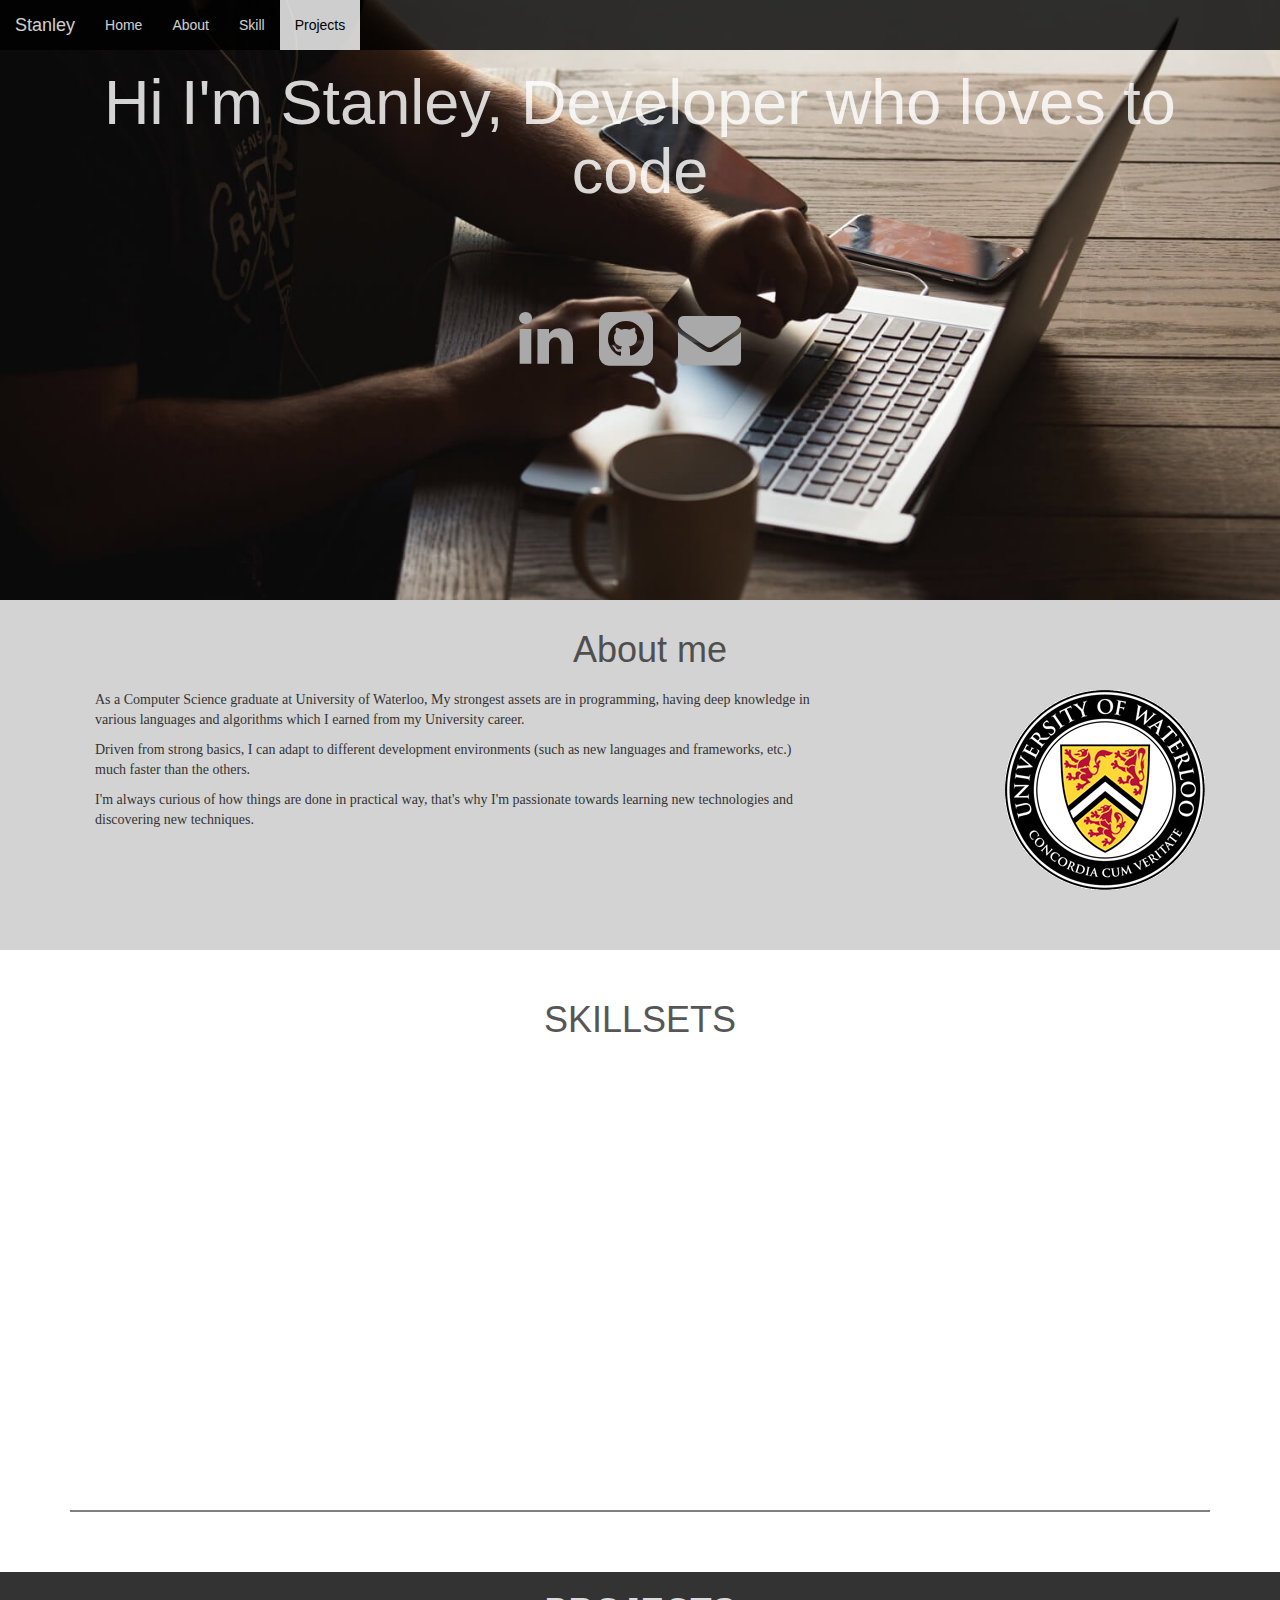
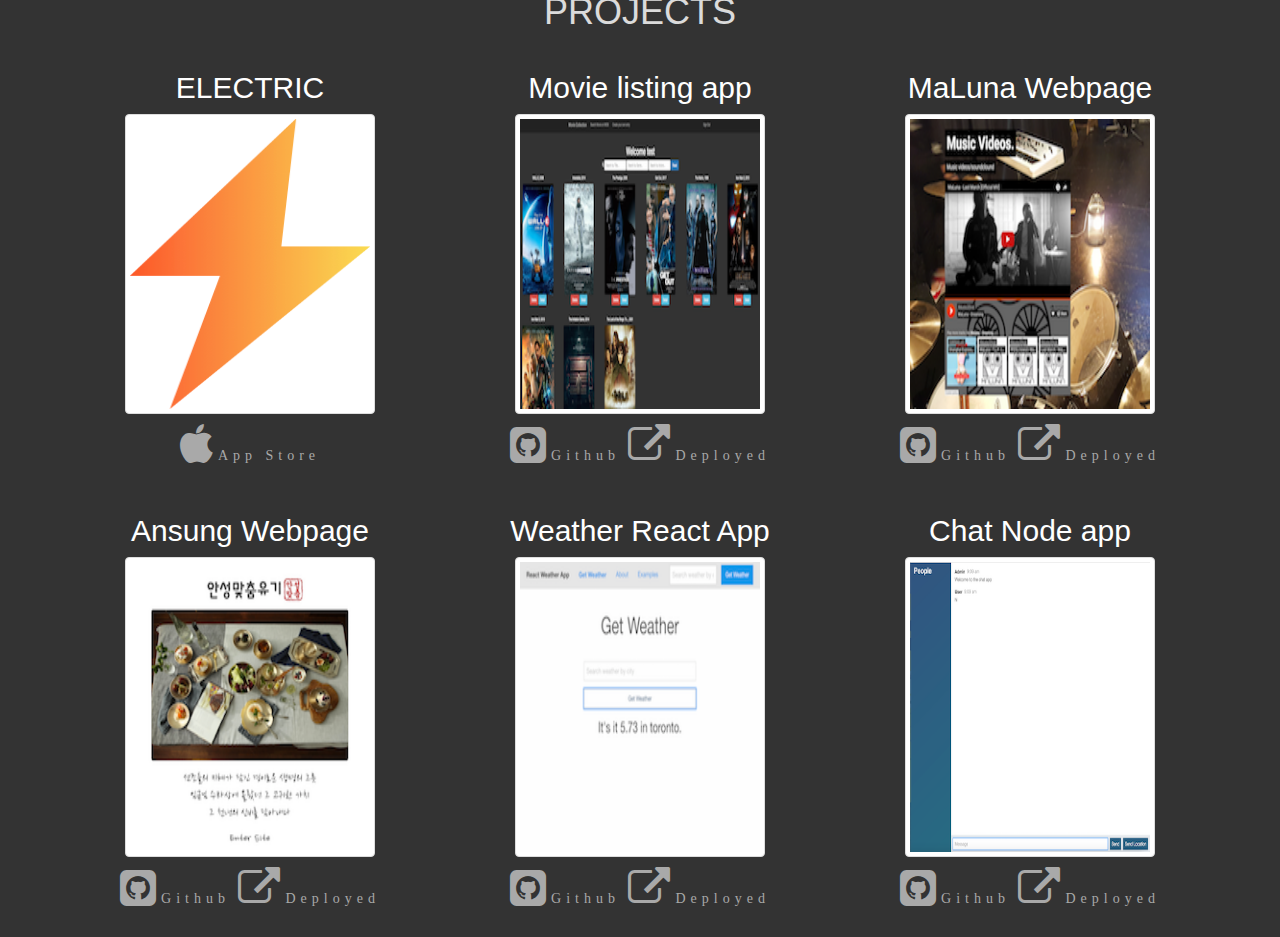
<file: index.html>
<html>
<head>
	<title>Stanley Moon</title>
	<script src="https://code.jquery.com/jquery-2.2.4.min.js" integrity="sha256-BbhdlvQf/xTY9gja0Dq3HiwQF8LaCRTXxZKRutelT44=" crossorigin="anonymous"></script>
	<link rel="stylesheet" type="text/css" href="https://maxcdn.bootstrapcdn.com/bootstrap/3.3.6/css/bootstrap.min.css" />
  <link rel="stylesheet" href="https://cdnjs.cloudflare.com/ajax/libs/font-awesome/4.7.0/css/font-awesome.min.css">
	<link rel="stylesheet" type="text/css" href="css/app.css">
  <link rel="shortcut icon" href="favicon.ico" type='image/x-icon'>


   <script type="text/javascript" src="js/app.js"></script>

  </script>
</head>


<body data-spy="scroll" data-target= ".navbar" data-offset="150">
<!-- <div id="msg" style="font-size:largest;">
you can set whatever style you want on this
Loading, please wait...
</div> -->
<!-- <div id="body" style="display:none;"> -->
	<nav class="navbar navbar-default navbar-fixed-top">
  <div class="container-fluid">
    <!-- Brand and toggle get grouped for better mobile display -->
    <div class="navbar-header">
      <button type="button" class="navbar-toggle collapsed" data-toggle="collapse" data-target="#bs-example-navbar-collapse-1" aria-expanded="false">

        <span class="icon-bar"></span>
        <span class="icon-bar"></span>
        <span class="icon-bar"></span>
      </button>
      <a class="navbar-brand" href="#">Stanley</a>
    </div>

    <!-- Collect the nav links, forms, and other content for toggling -->
    <div class="collapse navbar-collapse" id="bs-example-navbar-collapse-1">
      <ul class="nav navbar-nav">
        <li class="active"> <a href="#home">Home</a></li>
        <li> <a href="#about">About</a></li>
        <li><a href="#skill">Skill</a></li>
        <li><a href="#projects">Projects</a></li>
      </ul>
    </div><!-- /.navbar-collapse -->
  </div><!-- /.container-fluid -->
</nav>

<!-- <div class="container"> -->
			<div class="jumbotron" id="home">
        <div class="container">
            <h1>Hi I'm Stanley, Developer who loves to code</h1>
          <!--   <img  id="profile_imgae" src="img/20160617_135518.jpg" class="img-rounded img-responsive" width= "300" height= "400"> -->
           <p><a class="hover-blue" href="https://www.linkedin.com/in/stanleymoon/"target="_blank" >
                <i class="fa fa-linkedin fa-3x" aria-hidden="true"></i></a>
                 <a class="hover-green" href="https://github.com/dhmoon91/"target="_blank" >
                <i class="fa fa-github-square fa-3x" aria-hidden="true"></i></a>
                 <a class="hover-yellow" href="mailto:dhmoon91@gmail.com"target="_blank" >
                <i class="fa fa-envelope fa-3x" aria-hidden="true"></i></a>
              </p>
        </div>

			</div>
<!-- </div> -->


  <section id="about">
     <h1>About me</h1>
		<div class= "row">
      <div class="container">
			 <div class="col-md-8">

          <p>As a Computer Science graduate at University of Waterloo, My strongest assets are in programming, having deep knowledge in various languages and algorithms which I earned from my University career. </p>
          <p>Driven from strong basics, I can adapt to different development environments (such as new languages and frameworks, etc.) much faster than the others.</p>
          <p> I'm always curious of how things are done in practical way, that's why I'm passionate towards learning new technologies and discovering new techniques. </p>
        </div>
        <div class= "hidden-sm hidden-xs col-md-4">
          <img src="img/Uwaterloo_seal.gif" alt="UWaterloo logo" class="img-responsive pull-right">
        </div>
      </div>
		</div>
  </section>


 <div class="container">
  <section id="skill">
    <div class= "row ">
      <h1>SKILLSETS</h1>
       <div class="skillbar clearfix " data-percent="100%">
        <div class="skillbar-title" style="background: #124e8c;"><span>Swift/iOS</span></div>
        <div class="skillbar-bar" style="background: #4288d0;"></div>
        <div class="skill-bar-percent" style="color: white;">Proficient</div>
      </div> <!-- End Skill Bar -->

     <div class="skillbar clearfix " data-percent="100%">
      <div class="skillbar-title" style="background: #d35400;"><span>HTML5</span> </div>
      <div class="skillbar-bar" style="background: #e67e22;"></div>
      <div class="skill-bar-percent" style="color: white;">Proficient
      </div>
    </div> <!-- End Skill Bar HTML-->

    <div class="skillbar clearfix " data-percent="70%">
      <div class="skillbar-title" style="background: #2980b9;"><span>CSS3</span></div>
      <div class="skillbar-bar" style="background: #3498db;"></div>
      <div class="skill-bar-percent">Intermediate</div>
    </div> <!-- End Skill Bar -->

    <div class="skillbar clearfix " data-percent="90%">
      <div class="skillbar-title" style="background: #2c3e50;"><span>javascript</span></div>
      <div class="skillbar-bar" style="background: #2c3e50;"></div>
      <div class="skill-bar-percent">Proficient</div>
    </div> <!-- End Skill Bar -->

    <div class="skillbar clearfix " data-percent="70%">
      <div class="skillbar-title" style="background: #46465e;"><span>jQuery</span></div>
      <div class="skillbar-bar" style="background: #5a68a5;"></div>
      <div class="skill-bar-percent">Intermediate</div>
    </div> <!-- End Skill Bar -->

		<div class="skillbar clearfix " data-percent="90%">
      <div class="skillbar-title" style="background: #841616;"><span>Angularjs</span></div>
      <div class="skillbar-bar" style="background: #ba1a1a;"></div>
      <div class="skill-bar-percent">Proficient</div>
    </div> <!-- End Skill Bar -->

		<div class="skillbar clearfix " data-percent="40%">
      <div class="skillbar-title" style="background: #3b737f;"><span>React</span></div>
      <div class="skillbar-bar" style="background: #4692a3;"></div>
      <div class="skill-bar-percent">Junior</div>
    </div> <!-- End Skill Bar -->

		<div class="skillbar clearfix " data-percent="60%">
      <div class="skillbar-title" style="background: #966d21;"><span>mySql</span></div>
      <div class="skillbar-bar" style="background: #d69928;"></div>
      <div class="skill-bar-percent">Intermediate</div>
    </div> <!-- End Skill Bar -->

    <div class="skillbar clearfix " data-percent="90%">
      <div class="skillbar-title" style="background: #333333;"><span>Firebase</span></div>
      <div class="skillbar-bar" style="background: #525252;"></div>
      <div class="skill-bar-percent">Proficient</div>
    </div> <!-- End Skill Bar -->


    </div>
  </section>
  </div>
  <!-- END OF SKILL SETS -->
<section id="projects" class="project_load">
  <div class="container">

      <div class="row">
        <h1>PROJECTS</h1>
        <div class="col-md-4 container_img">
          <h2>ELECTRIC</h2>
          <img src="img/electric.png" class="img-thumbnail" >
          <div class="img_caption">
            <div class="img_text">
              <p>Developed as part of team at StoryStar Inc.</p>
              <p>"Video Chat with random person!"</p>
              <p>Since it's first launch, we gained more than 10,000 user with in a month</p>
              <p>Stack: IGListKit, WebRTC, Swift, Firebase,FBSDK </p>
            </div>
          </div>
          <div class="caption">
              <p> <a class="hover-yellow" href="https://itunes.apple.com/ca/app/electric-video-chat-with-random-people/id1225357228?mt=8"target="_blank" >
                <i class="fa fa-apple fa-3x" aria-hidden="true"></i>App Store </a> </p>
          </div>
        </div>

				<div class="col-md-4 container_img">
           <h2>Movie listing app</h2>
           <img src="img/movie.png" class="img-thumbnail">
           <div class="img_caption">
             <div class="img_text">
                <p>A SPA that allows user to enter their favourite movies</p>
                <p>Frontend built using Bootstrap, HTML, Angularjs</p>
								<p>Backend built using mySQL, Amazon RDS, Node.js, Express.js</p>
             </div>
           </div>
           <div class="caption">
               <p> <a class="hover-green" href="https://github.com/dhmoon91/movieapp"target="_blank" >
                 <i class="fa fa-github-square fa-3x" aria-hidden="true"></i>Github </a>
                 <a class="hover-yellow" href="https://lit-shore-61556.herokuapp.com/"target="_blank" >
                 <i class="fa fa-external-link fa-3x" aria-hidden="true"></i>Deployed</a>
               </p>
           </div>
         </div>

       <div class="col-md-4 container_img">
          <h2>MaLuna Webpage</h2>
          <img src="img/maluna.png" class="img-thumbnail">
          <div class="img_caption">
            <div class="img_text">
               <p>Static website for band MaLuna </p>
               <p>Built using Bootstrap, HTML, Javascript, jQeury </p>
            </div>
          </div>
          <div class="caption">
              <p> <a class="hover-green" href="https://github.com/dhmoon91/maluna"target="_blank" >
                <i class="fa fa-github-square fa-3x" aria-hidden="true"></i>Github </a>
                <a class="hover-yellow" href="http://www.malunabandofficial.com"target="_blank" >
                <i class="fa fa-external-link fa-3x" aria-hidden="true"></i>Deployed</a>
              </p>
          </div>
        </div>

        <div class="col-md-4 container_img">
          <h2>Ansung Webpage</h2>
          <img src="img/yugi.png" class="img-thumbnail">
          <div class="img_caption">
            <div class="img_text">
               <p>Contract job for mid-size company in Korea </p>
               <p>Built using Bootstrap, HTML, Angularjs, Node.js</p>
               <p>Constantly in talk with client to implement new features</p>
            </div>
          </div>
          <div class="caption">
              <p> <a class="hover-green" href="https://github.com/dhmoon91/yugi-new"target="_blank" >
                <i class="fa fa-github-square fa-3x" aria-hidden="true"></i>Github </a>
                <a class="hover-yellow" href="https://glacial-bastion-59998.herokuapp.com/"target="_blank" >
                <i class="fa fa-external-link fa-3x" aria-hidden="true"></i>Deployed</a>
              </p>
          </div>
        </div>

         <!-- <div class="col-md-4 container_img">
          <h2>Todo React App</h2>
          <img src="img/todo.png" class="img-thumbnail">
          <div class="img_caption">
            <div class="img_text">
              <p>Built 'Todo listing' app using React </p>
               <p>User can add/check/search their todo list</p>
               <p>Deployed on Heroku for you to try out!</p>
            </div>
          </div>
          <div class="caption">
              <p>
                <a class="hover-yellow" href="http://calm-savannah-77087.herokuapp.com/"target="_blank" >
                <i class="fa fa-external-link fa-3x" aria-hidden="true"></i>Heroku</a>
              </p>
          </div>
        </div> -->

        <div class="col-md-4 container_img">
          <h2>Weather React App</h2>
          <img src="img/weather.png" class="img-thumbnail">
          <div class="img_caption">
            <div class="img_text">
               <p>Built Weather listing app using React </p>
               <p>Gets Weather data from Open Weahter Map API</p>
               <p>Deployed on Heroku for you to try out!</p>
            </div>
          </div>
          <div class="caption">
                <p>
									<a class="hover-green" href="https://github.com/dhmoon91/reactweather"target="_blank" >
		                <i class="fa fa-github-square fa-3x" aria-hidden="true"></i>Github </a>
                <a class="hover-yellow" href="http://protected-fjord-95167.herokuapp.com/"target="_blank" >
                <i class="fa fa-external-link fa-3x" aria-hidden="true"></i>Deployed</a>
              </p>
          </div>
        </div>

         <div class="col-md-4 container_img">
          <h2>Chat Node app</h2>
          <img src="img/chat-app.png" class="img-thumbnail">
          <div class="img_caption">
            <div class="img_text">
              <p>Chat application built using Node</p>
              <p>Built using NodJs, Express, socketIO</p>
               <p>Deployed on Heroku for you to try out!</p>
            </div>
          </div>
          <div class="caption">

              <p>
								<a class="hover-green" href="https://github.com/dhmoon91/node-chat-app"target="_blank" >
									<i class="fa fa-github-square fa-3x" aria-hidden="true"></i>Github </a>
                <a class="hover-yellow" href="https://calm-forest-63395.herokuapp.com/"target="_blank" >
                <i class="fa fa-external-link fa-3x" aria-hidden="true"></i>Deployed</a>
          </div>
        </div>

      </div>

  </div>
    </section>


<!-- </div> -->


<script src="https://maxcdn.bootstrapcdn.com/bootstrap/3.3.6/js/bootstrap.min.js" type="text/javascript"></script>

</body>

<script type="text/javascript">
$('#container').css('opacity', 0);
$(window).load(function() {
  $('#container').css('opacity', 1);
});
</script>
</html>
</file>
<file: css/app.css>
h1{
	display:none;
	text-align: center;
	margin-bottom: 20px;

}
body{
	height:100%;
}
p{
	font-family: "Montserrat", "Avenir";
}
#content{
	text-align: center;
	background-image: url("../img/startup-1.jpg")
}

.navbar{
	margin-bottom: 0px;
	background-color: white;
}

.navbar-default{
	background-color:black;
	opacity: 0.8;
	border:none;
}

 .navbar li a, .navbar-brand{
        color:white !important;
  }

 .navbar-nav li.active a{
       color: black !important;
        background-color:white !important;
  }
.jumbotron{
	margin-top: 0;
	margin-bottom: 0;
	height:600px;
	background-image: url("../img/inner-6.jpg");
	color:white;
	/*background-image: linear-gradient(to bottom, rgba(255,255,255,0.6) 0%, rgba(0,0,0,0.6) 100%), url("../inner-6.jpg");;*/
	background-size: cover;
	background-attachment: fixed;
	overflow: auto;
	text-align: center;
}

.jumbotron .img-responsive{
	margin: 0 auto;
	opacity: 0.9;
}

.jumbotron a{
	letter-spacing: 20px;
}

.jumbotron p{
	margin-top: 100px;
}

#profile_image{
	text-align: center;
	vertical-align: middle;
	opacity: 0.5;
}

#about{
	height:350px;
	background-color: lightgray;
	padding-left: 20px;
	padding-top: 10px;
}

#skill{
	
	text-align: left;
	line-height: 4;
	margin-top: 30px;
	margin-bottom: 30px;
	border-bottom: 2px solid gray;
	
}

#projects{
	
	text-align: left;
	line-height: 4;
	margin-top: 30px;
	margin-right: 0;
	background-color: #333333;
	color:white;
}

#projects .img-thumbnail{
	width:250px;
	height:300px;
}

.img_caption{
	transition: .5s ease;
	opacity: 0;
	position: absolute;
	top: 50%;
	left: 50%;
	width:80%;
	height:70%;
	transform: translate(-50%, -50%);

}
.img_text{
	color:white;
	font-size:16px;
	text-align: left;
}

.img_text p{
	line-height: 20px;	
}

.container_img{
	text-align: center;
}
.container_img:hover img{
	opacity:0.3;
}
.container_img:hover .img_caption{
	opacity:1;
}

.skillbar{
	position:relative;
	display:block;
	margin-bottom: 15px;
	width:100%;
	background: #eee;
	height:35px;
	border-radius: 3px;
	transition: 0.4s linear;
	transition-property: width, background-color;
	opacity:0;
}

.skillbar-title{
	position:absolute;
	top:0;
	left:0;
	width:110px;
	font-weight:bold;
	font-size:13px;
	color:#ffffff;
	background:#6adcfa;
	border-top-left-radius:3px;
	border-bottom-left-radius:3px;
}

.skillbar-title span {
	display:block;
	background:rgba(0, 0, 0, 0.1);
	padding:0 20px;
	height:35px;
	line-height:35px;
	border-top-left-radius:3px;
	border-bottom-left-radius:3px;
}

.skillbar-bar {
	height:35px;
	width:0px;
	background:#6adcfa;
	border-radius:3px;
}

.skill-bar-percent {
	position:absolute;
	right:10px;
	top:0;
	font-size:11px;
	height:35px;
	line-height:35px;
	color:#ffffff;
	color:rgba(0, 0, 0, 0.4);
}

.caption{
	text-align: center;
	margin-top: 10px;
	letter-spacing: 5px;
}
a, a:visited, a:hover{
	text-decoration: none;
	color:#a9a9a9;
}

.hover-green:hover{
	color: #2ecc71;
}

.hover-yellow:hover{
	color:#fff956;
}

.hover-blue:hover{
	color:#4185f2;
}
</file>
